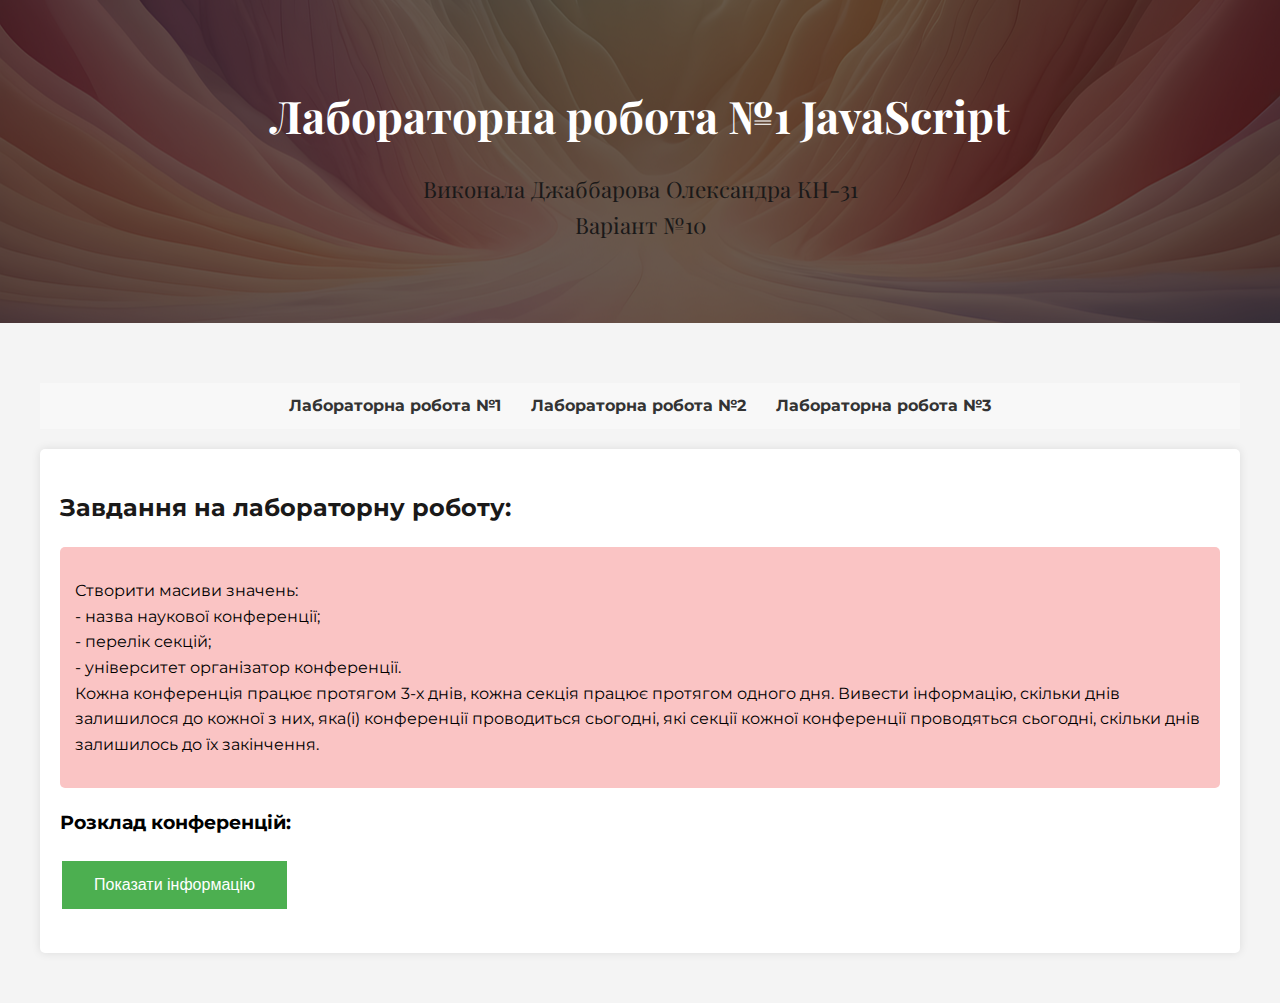
<file: index.html>
<!DOCTYPE html>
<html lang="en">
<head>
    <meta charset="UTF-8">
    <meta name="viewport" content="width=device-width, initial-scale=1.0">
    <title>Лабораторна робота №1 JavaScript</title>
    <link type="text/css" rel="stylesheet" href="css/style.css">
</head>
<body>
    <header class="header">
        <div class="header-content">
            <h1>Лабораторна робота №1 JavaScript</h1>
            <h2>Виконала Джаббарова Олександра КН-31</h2>
            <h2>Варіант №10</h2>
        </div>
    </header>

    <main>
        <nav class="menu">
            <ul>
                <li><a href="index.html">Лабораторна робота №1</a></li>
                <li><a href="lab2.html">Лабораторна робота №2</a></li>
                <li><a href="lab3.html">Лабораторна робота №3</a></li>
            </ul>
        </nav>
        <section id="lab1">
            <h2>Завдання на лабораторну роботу:</h2>
            <div class="p">
                <p>Створити масиви значень: <br>- назва наукової конференції; <br>- перелік секцій; <br>- університет організатор конференції.
                <br>Кожна конференція працює протягом 3-х днів, кожна секція працює протягом одного дня. Вивести інформацію, скільки днів залишилося до кожної
                з них, яка(і) конференції проводиться сьогодні, які секції кожної конференції проводяться сьогодні, скільки днів залишилось до їх закінчення.</p>
            </div>
            
            <h3>Розклад конференцій:</h3>
            <button class="button" id="showConferenceInfoBtn">Показати інформацію</button>

            <div id="conference-info" class="conference-info">
            </div>
        </section>
    </main>
    <script src="script1.js"></script> 
</body>
</html>
</file>
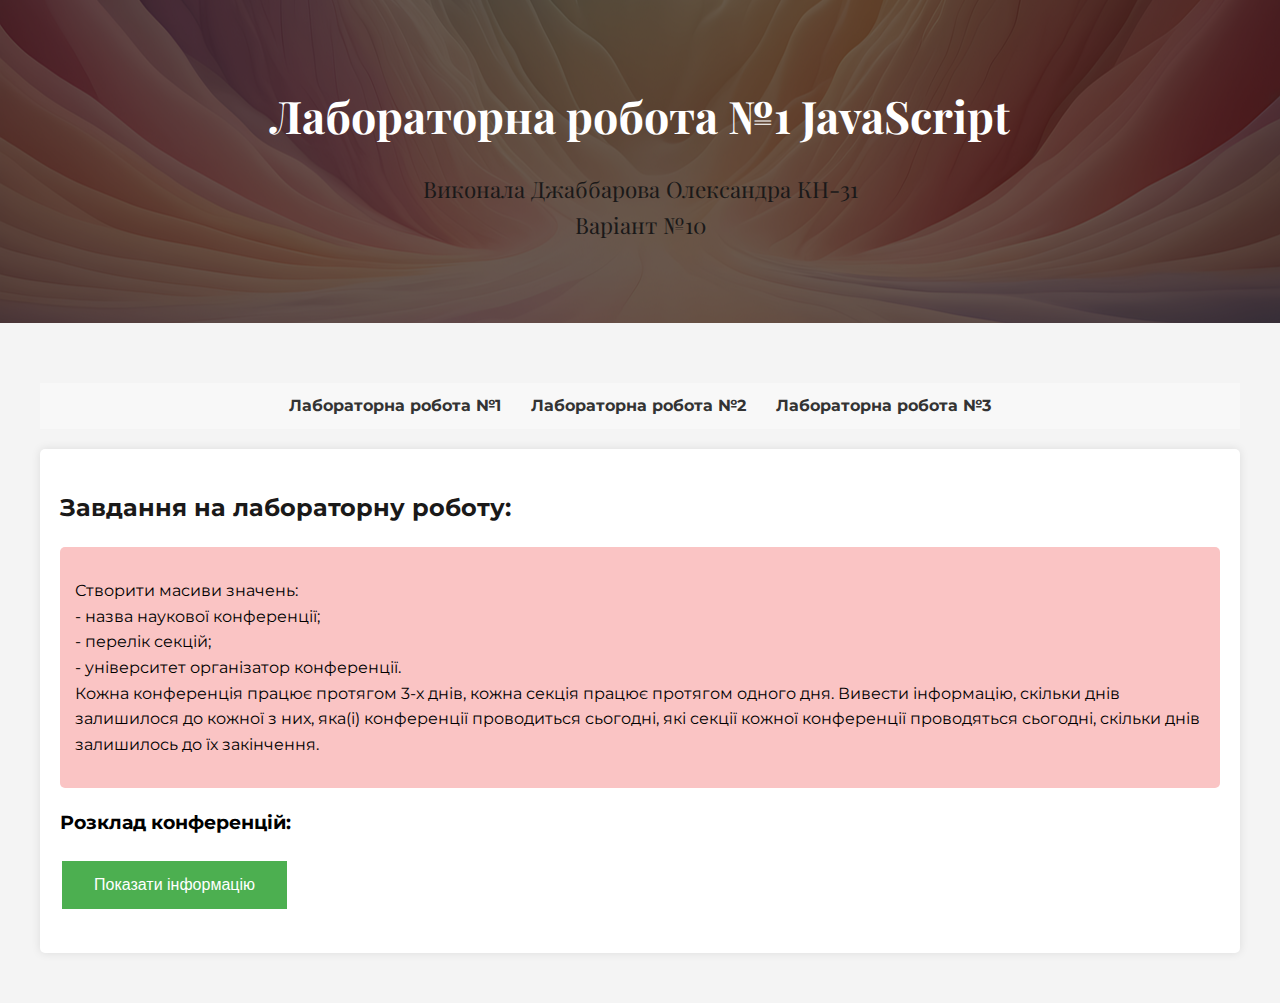
<file: lab1.html>
<!DOCTYPE html>
<html lang="en">
<head>
    <meta charset="UTF-8">
    <meta name="viewport" content="width=device-width, initial-scale=1.0">
    <title>Лабораторна робота №1 JavaScript</title>
    <link type="text/css" rel="stylesheet" href="css/style.css">
</head>
<body>
    <header class="header">
        <div class="header-content">
            <h1>Лабораторна робота №1 JavaScript</h1>
            <h2>Виконала Джаббарова Олександра КН-31</h2>
            <h2>Варіант №10</h2>
        </div>
    </header>

    <main>
        <nav class="menu">
            <ul>
                <li><a href="lab1.html">Лабораторна робота №1</a></li>
                <li><a href="lab2.html">Лабораторна робота №2</a></li>
                <li><a href="lab3.html">Лабораторна робота №3</a></li>
            </ul>
        </nav>
        <section id="lab1">
            <h2>Завдання на лабораторну роботу:</h2>
            <div class="p">
                <p>Створити масиви значень: <br>- назва наукової конференції; <br>- перелік секцій; <br>- університет організатор конференції.
                <br>Кожна конференція працює протягом 3-х днів, кожна секція працює протягом одного дня. Вивести інформацію, скільки днів залишилося до кожної
                з них, яка(і) конференції проводиться сьогодні, які секції кожної конференції проводяться сьогодні, скільки днів залишилось до їх закінчення.</p>
            </div>
            
            <h3>Розклад конференцій:</h3>
            <button class="button" id="showConferenceInfoBtn">Показати інформацію</button>

            <div id="conference-info" class="conference-info">
            </div>
        </section>
    </main>
    <script src="script1.js"></script> 
</body>
</html>
</file>
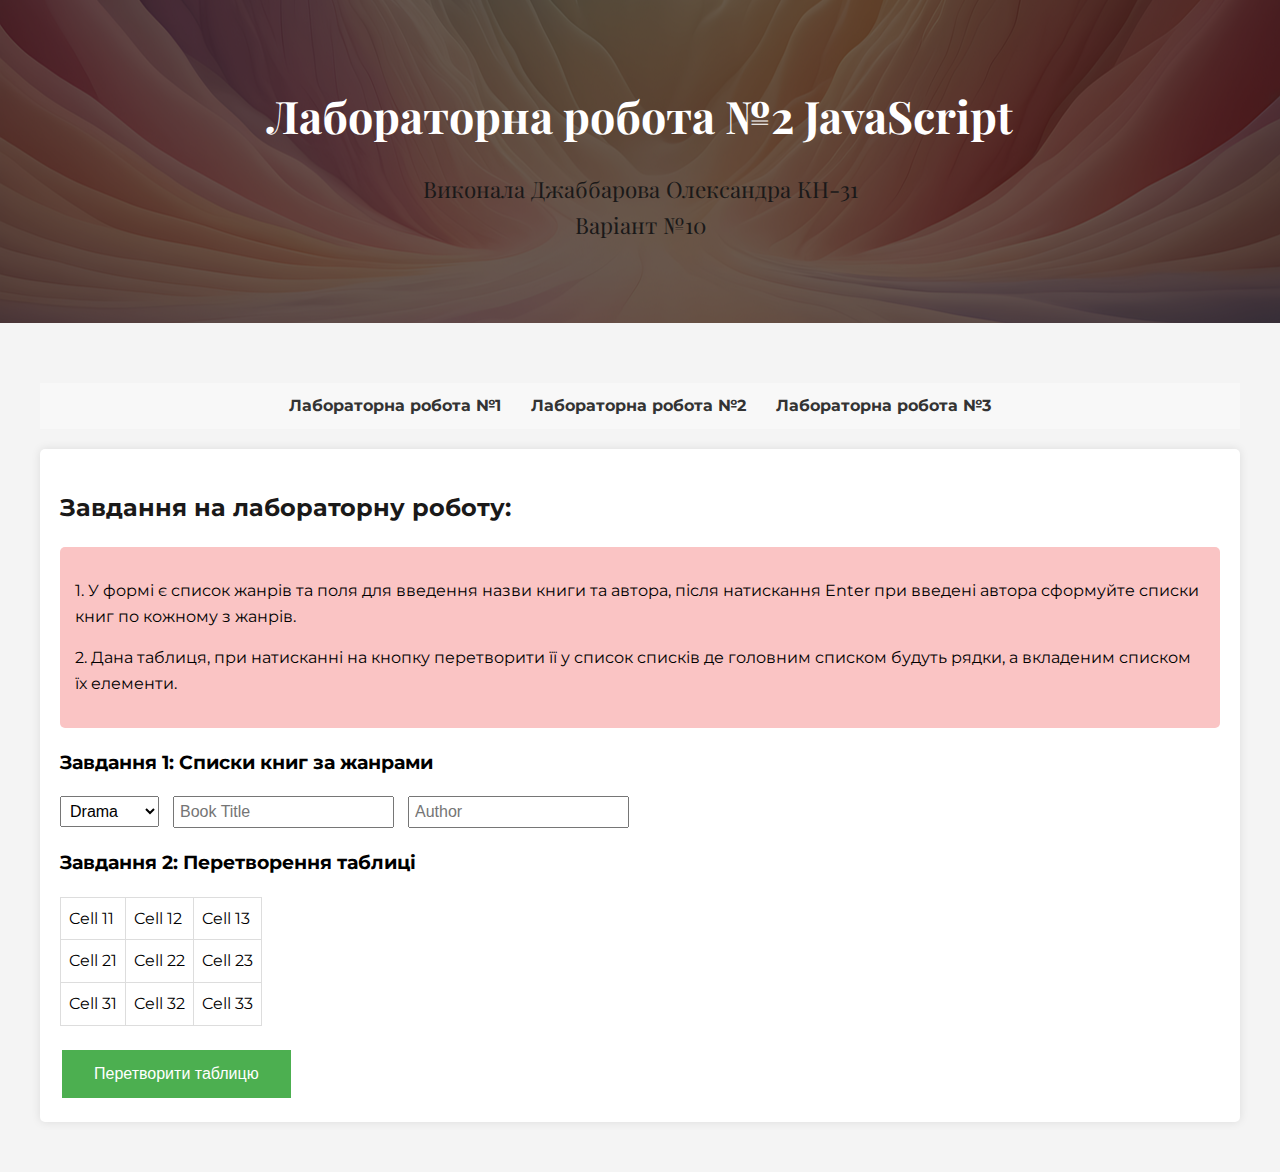
<file: lab2.html>
<!DOCTYPE html>
<html lang="en">
<head>
    <meta charset="UTF-8">
    <meta name="viewport" content="width=device-width, initial-scale=1.0">
    <title>Лабораторна робота №2 JavaScript</title>
    <link type="text/css" rel="stylesheet" href="css/style.css">
</head>
<body>
    <header class="header">
        <div class="header-content">
            <h1>Лабораторна робота №2 JavaScript</h1>
            <h2>Виконала Джаббарова Олександра КН-31</h2>
            <h2>Варіант №10</h2>
        </div>
    </header>

    <main>
        <nav class="menu">
            <ul>
                <li><a href="index.html">Лабораторна робота №1</a></li>
                <li><a href="lab2.html">Лабораторна робота №2</a></li>
                <li><a href="lab3.html">Лабораторна робота №3</a></li>
            </ul>
        </nav>
        <section id="lab2">
            <h2>Завдання на лабораторну роботу:</h2>
            <div class="p">
                <p>1. У формі є список жанрів та поля для введення назви книги та автора,
                    після натискання Enter при введені автора сформуйте списки книг по кожному
                    з жанрів.</p>
                <p>2. Дана таблиця, при натисканні на кнопку перетворити її у список списків де головним списком будуть рядки, а вкладеним списком їх елементи.</p>
            </div>
            
            <h3>Завдання 1: Списки книг за жанрами</h3>
            <form id="bookForm">
                <select id="genreSelect">
                    <option value="fiction">Drama</option>
                    <option value="non-fiction">Fantasy</option>
                    <option value="science">Science</option>
                    <option value="fantasy">Detective</option>
                </select>
                <input type="text" id="bookTitle" placeholder="Book Title" required>
                <input type="text" id="bookAuthor" placeholder="Author" required>
            </form>
            <div id="bookLists"></div>

            <h3>Завдання 2: Перетворення таблиці</h3>
            <table id="dataTable">
                <tr>
                    <td>Cell 11</td>
                    <td>Cell 12</td>
                    <td>Cell 13</td>
                </tr>
                <tr>
                    <td>Cell 21</td>
                    <td>Cell 22</td>
                    <td>Cell 23</td>
                </tr>
                <tr>
                    <td>Cell 31</td>
                    <td>Cell 32</td>
                    <td>Cell 33</td>
                </tr>
            </table>
            <button class="button" id="convertTableBtn">Перетворити таблицю</button>
            <div id="listContainer"></div>
        </section>
    </main>
    <script src="script2.js"></script> 
</body>
</html>
</file>
<file: css/style.css>
@import url(header.css);
@import url(menu.css);
@import url('https://fonts.googleapis.com/css2?family=Playfair+Display:ital,wght@0,400..900;1,400..900&family=Montserrat:ital,wght@0,100..900;1,100..900&display=swap');

body {
    font-family: 'Montserrat', sans-serif;
    line-height: 1.6;
    margin: 0;
    padding: 0;
    background-color: #f4f4f4;
}

main {
    max-width: 1200px;
    margin: 0 auto;
    padding: 20px;
}

section {
    background-color: white;
    margin-bottom: 30px;
    padding: 20px;
    border-radius: 5px;
    box-shadow: 0 0 10px rgba(0, 0, 0, 0.1);
}

h2 {
    color: #1a1919;
}

.p {
    background-color: rgb(250, 196, 196);
    padding: 15px;
    border-radius: 5px;
    margin-bottom: 20px;
}

.button {
    background-color: #4CAF50;
    border: none;
    color: white;
    padding: 15px 32px;
    text-align: center;
    text-decoration: none;
    display: inline-block;
    font-size: 16px;
    margin: 4px 2px;
    cursor: pointer;
    transition: background-color 0.3s;
}

.button:hover {
    background-color: #3b893f;
}

.conference-info {
    margin-top: 20px;
    display: flex;
    flex-wrap: wrap;
    gap: 20px;
}

.conference-block {
    background-color: #f9f9f9;
    border: 1px solid #ddd;
    border-radius: 5px;
    padding: 20px;
    width: calc(50% - 10px);
    box-shadow: 0 2px 5px rgba(0,0,0,0.1);
    position: relative;
}

.conference-block.active {
    border-color: #4CAF50;
    box-shadow: 0 0 10px rgba(76, 175, 80, 0.5);
}

.conference-block h4 {
    margin-top: 0;
    color: #4CAF50;
}

.conference-block p {
    margin: 5px 0;
}

.conference-block ul {
    padding-left: 20px;
}

.active-section {
    font-weight: bold;
    color: #4CAF50;
}

@media (max-width: 768px) {
    .conference-block {
        width: 100%;
    }
}

#bookForm {
    margin-bottom: 20px;
}

#bookForm select,
#bookForm input {
    margin-right: 10px;
    padding: 5px;
    font-size: 16px;
}

#bookLists {
    margin-top: 20px;
}

#bookLists h4 {
    margin-top: 15px;
    margin-bottom: 5px;
    color: #4CAF50;
}

#bookLists ul {
    list-style-type: none;
    padding-left: 20px;
}

#dataTable {
    border-collapse: collapse;
    margin-bottom: 20px;
}

#dataTable td {
    border: 1px solid #ddd;
    padding: 8px;
}

#listContainer ol {
    padding-left: 20px;
}

#listContainer ul {
    list-style-type: none;
    padding-left: 20px;
}
</file>
